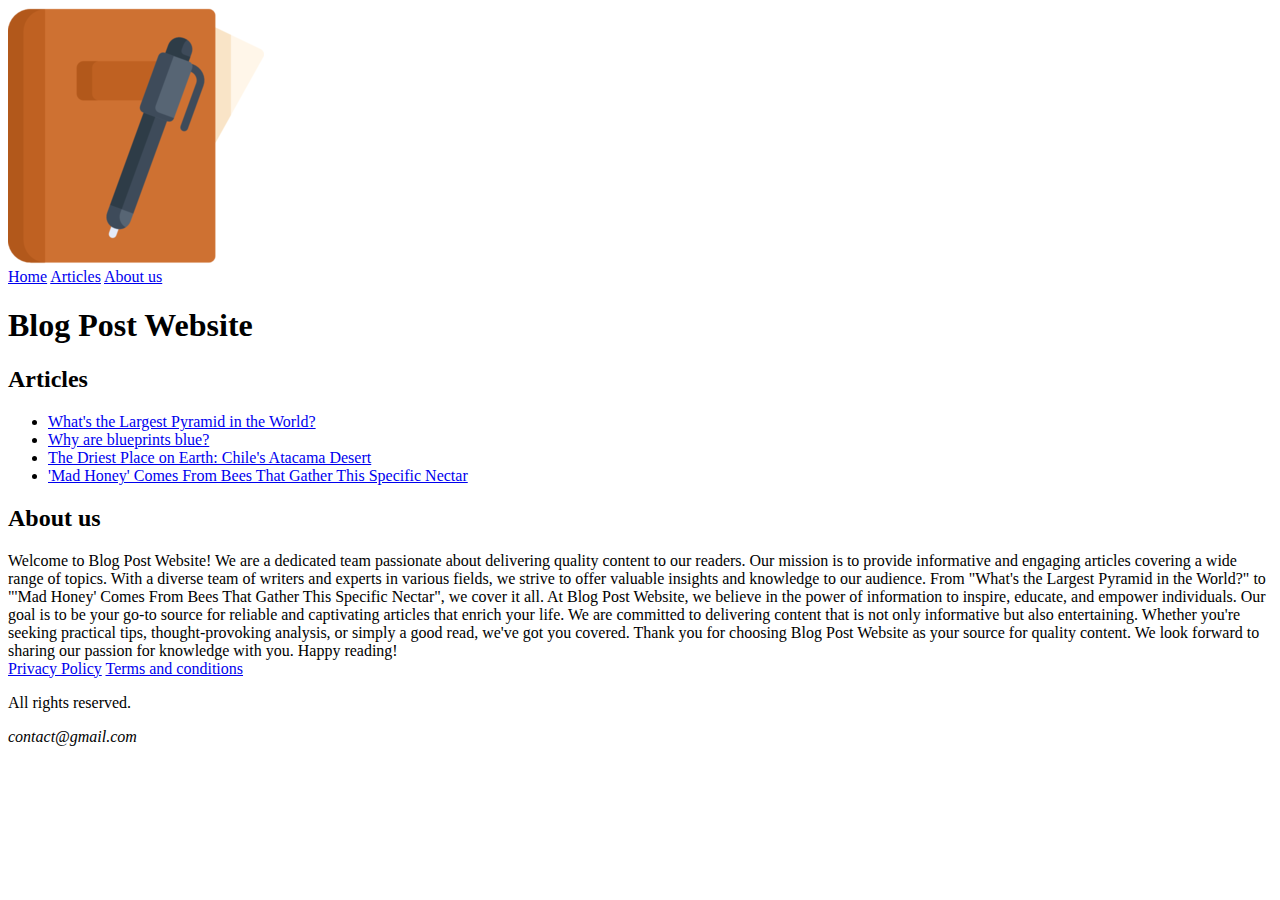
<file: index.html>
<!DOCTYPE html>
<html lang="en">
<head>
    <meta charset="UTF-8">
    <title>Blog Post Website</title>
</head>
<body>
    <header>
        <img src="logo.ico" alt="Logo"/>
        <nav>
            <a href="index.html">Home</a>
            <a href="#articles">Articles</a>
            <a href="#about">About us</a>
        </nav>
    </header>
    <main>
        <h1>Blog Post Website</h1>
        <section id="articles">
            <h2>Articles</h2>
            <ul>
                <li><a href="pyramids.html">What's the Largest Pyramid in the World?</a></li>
                <li><a href="blueprints.html">Why are blueprints blue?</a></li>
                <li><a href="desert.html">The Driest Place on Earth: Chile's Atacama Desert</a></li>
                <li><a href="honey.html">'Mad Honey' Comes From Bees That Gather This Specific Nectar</a></li>
            </ul>
        </section>
        <section id="about">
            <h2>About us</h2>
            <article>Welcome to Blog Post Website! We are a dedicated team passionate about delivering quality content to our readers. Our mission is to provide informative and engaging articles covering a wide range of topics.

                With a diverse team of writers and experts in various fields, we strive to offer valuable insights and knowledge to our audience. From "What's the Largest Pyramid in the World?" to "'Mad Honey' Comes From Bees That Gather This Specific Nectar", we cover it all.

                At Blog Post Website, we believe in the power of information to inspire, educate, and empower individuals. Our goal is to be your go-to source for reliable and captivating articles that enrich your life.

                We are committed to delivering content that is not only informative but also entertaining. Whether you're seeking practical tips, thought-provoking analysis, or simply a good read, we've got you covered.

                Thank you for choosing Blog Post Website as your source for quality content. We look forward to sharing our passion for knowledge with you. Happy reading!</article>
        </section>
    </main>
    <footer>
        <a href="#">Privacy Policy</a>
        <a href="#">Terms and conditions</a>
        <p>All rights reserved.</p>
        <address>contact@gmail.com</address>
    </footer>
</body>
</html>
</file>
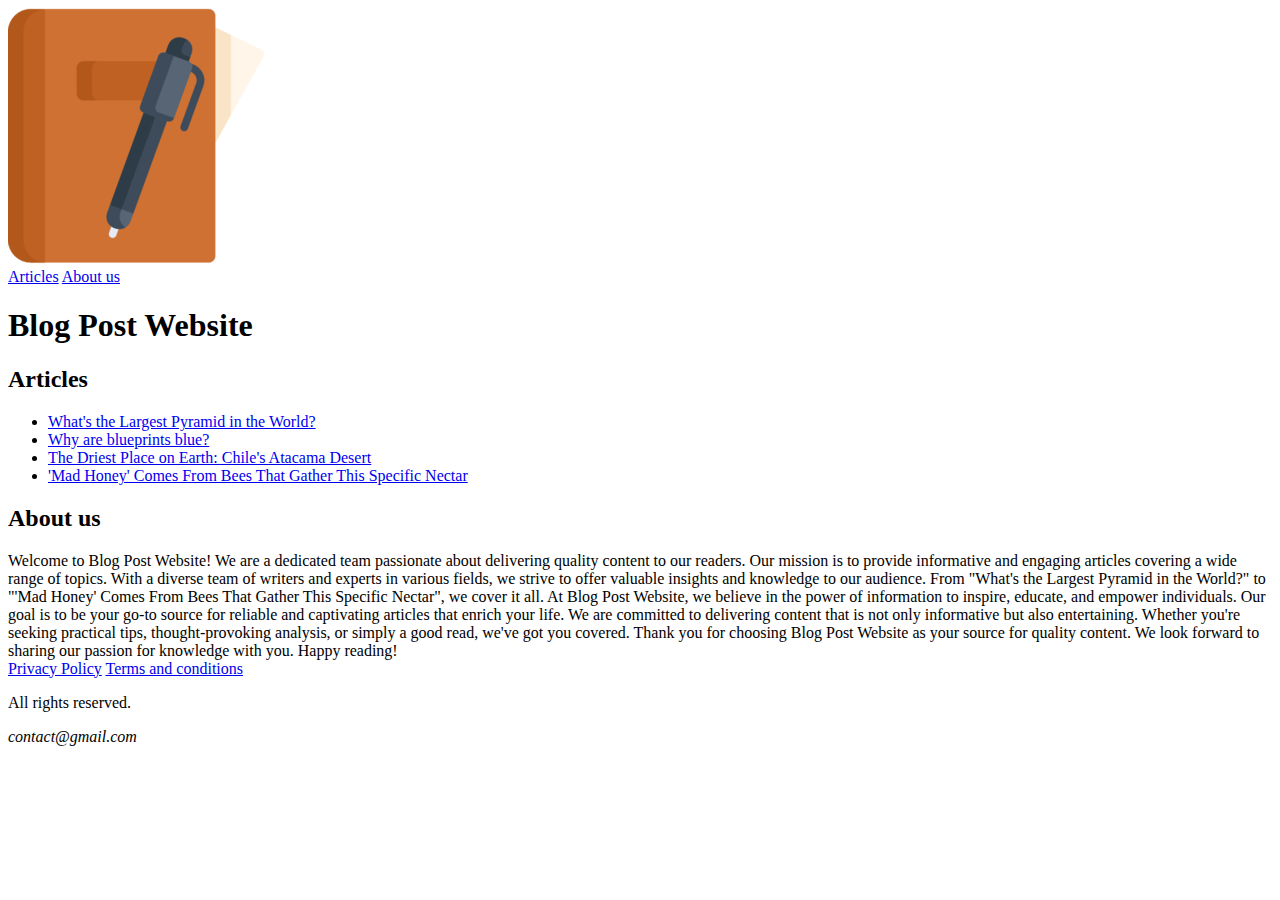
<file: Homework1/index.html>
<!DOCTYPE html>
<html lang="en">
<head>
    <meta charset="UTF-8">
    <meta name="viewport" content="width=device-width, initial-scale=1.0">
    <title>Blog Post Website</title>
</head>
<body>
    <header>
        <img src="images/logo.ico" alt="Logo"/>
        <nav>
            <a href="#articles">Articles</a>
            <a href="#about">About us</a>
        </nav>
    </header>
    <main>
        <h1>Blog Post Website</h1>
        <section id="articles" aria-label="articles">
            <h2>Articles</h2>
            <ul>
                <li><a href="articles/pyramids.html">What's the Largest Pyramid in the World?</a></li>
                <li><a href="articles/blueprints.html">Why are blueprints blue?</a></li>
                <li><a href="articles/desert.html">The Driest Place on Earth: Chile's Atacama Desert</a></li>
                <li><a href="articles/honey.html">'Mad Honey' Comes From Bees That Gather This Specific Nectar</a></li>
            </ul>
        </section>
        <section id="about" aria-label="about">
            <h2>About us</h2>
            <article>Welcome to Blog Post Website! We are a dedicated team passionate about delivering quality content to our readers. Our mission is to provide informative and engaging articles covering a wide range of topics.

                With a diverse team of writers and experts in various fields, we strive to offer valuable insights and knowledge to our audience. From "What's the Largest Pyramid in the World?" to "'Mad Honey' Comes From Bees That Gather This Specific Nectar", we cover it all.

                At Blog Post Website, we believe in the power of information to inspire, educate, and empower individuals. Our goal is to be your go-to source for reliable and captivating articles that enrich your life.

                We are committed to delivering content that is not only informative but also entertaining. Whether you're seeking practical tips, thought-provoking analysis, or simply a good read, we've got you covered.

                Thank you for choosing Blog Post Website as your source for quality content. We look forward to sharing our passion for knowledge with you. Happy reading!</article>
        </section>
    </main>
    <footer>
        <a href="#">Privacy Policy</a>
        <a href="#">Terms and conditions</a>
        <p>All rights reserved.</p>
        <address>contact@gmail.com</address>
    </footer>
</body>
</html>
</file>
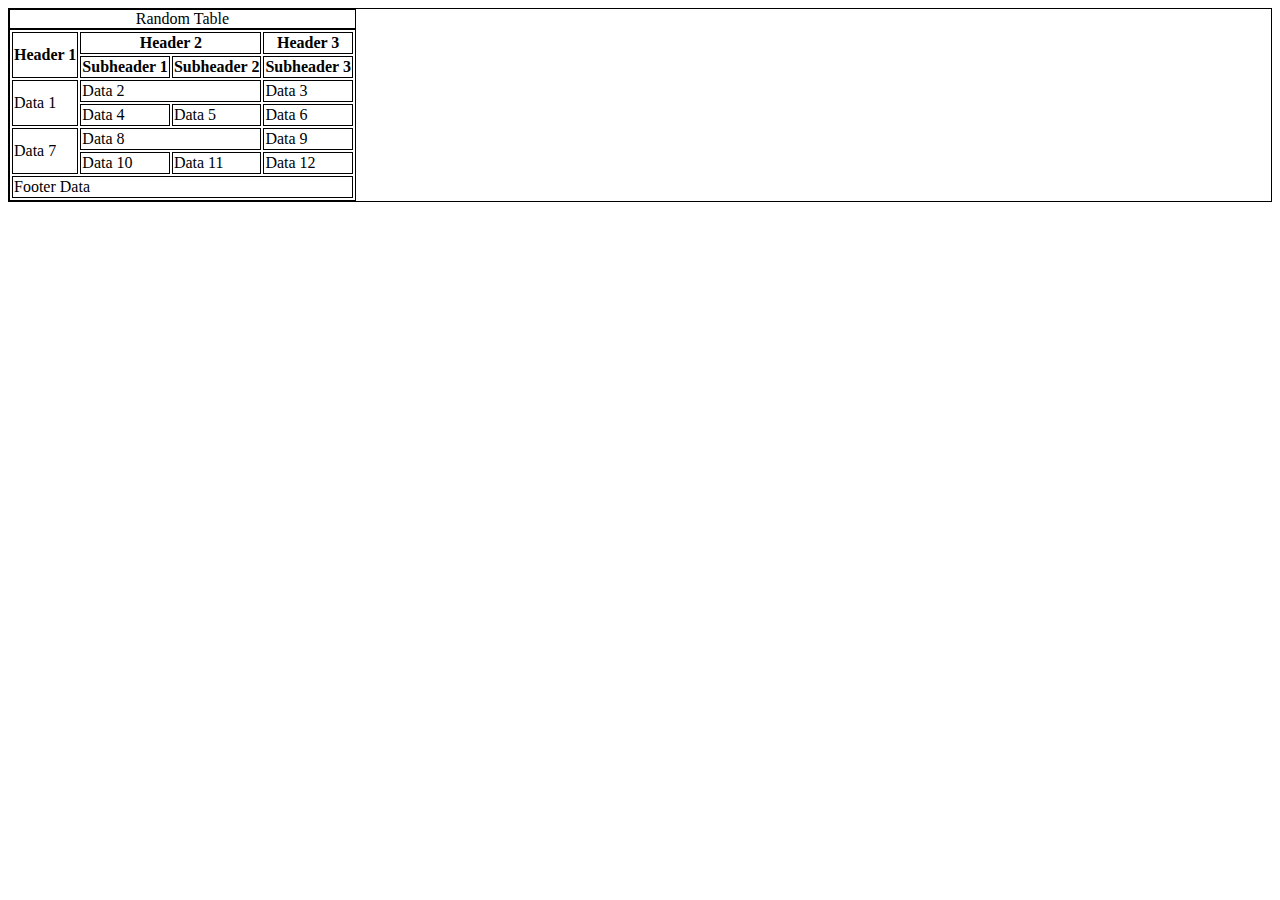
<file: Homework2/index.html>
<!DOCTYPE html>
<html lang="en">
<head>
  <meta charset="UTF-8">
  <meta name="viewport" content="width=device-width, initial-scale=1.0">
  <title>Random Table</title>
  <style>
    body * {
      border: 1px solid black;
    }
  </style>
</head>
<body>
  <section id="table" >
    <table>
      <caption>Random Table</caption>
      <thead>
        <tr>
          <th rowspan="2">Header 1</th>
          <th colspan="2">Header 2</th>
          <th>Header 3</th>
        </tr>
        <tr>
          <th>Subheader 1</th>
          <th>Subheader 2</th>
          <th>Subheader 3</th>
        </tr>
      </thead>
      <tbody>
        <tr>
          <td rowspan="2">Data 1</td>
          <td colspan="2">Data 2</td>
          <td>Data 3</td>
        </tr>
        <tr>
          <td>Data 4</td>
          <td>Data 5</td>
          <td>Data 6</td>
        </tr>
        <tr>
          <td rowspan="2">Data 7</td>
          <td colspan="2">Data 8</td>
          <td>Data 9</td>
        </tr>
        <tr>
          <td>Data 10</td>
          <td>Data 11</td>
          <td>Data 12</td>
        </tr>
      </tbody>
      <tfoot>
        <tr>
          <td colspan="4">Footer Data</td>
        </tr>
      </tfoot>
    </table>
  </section>
</body>
</html>
</file>
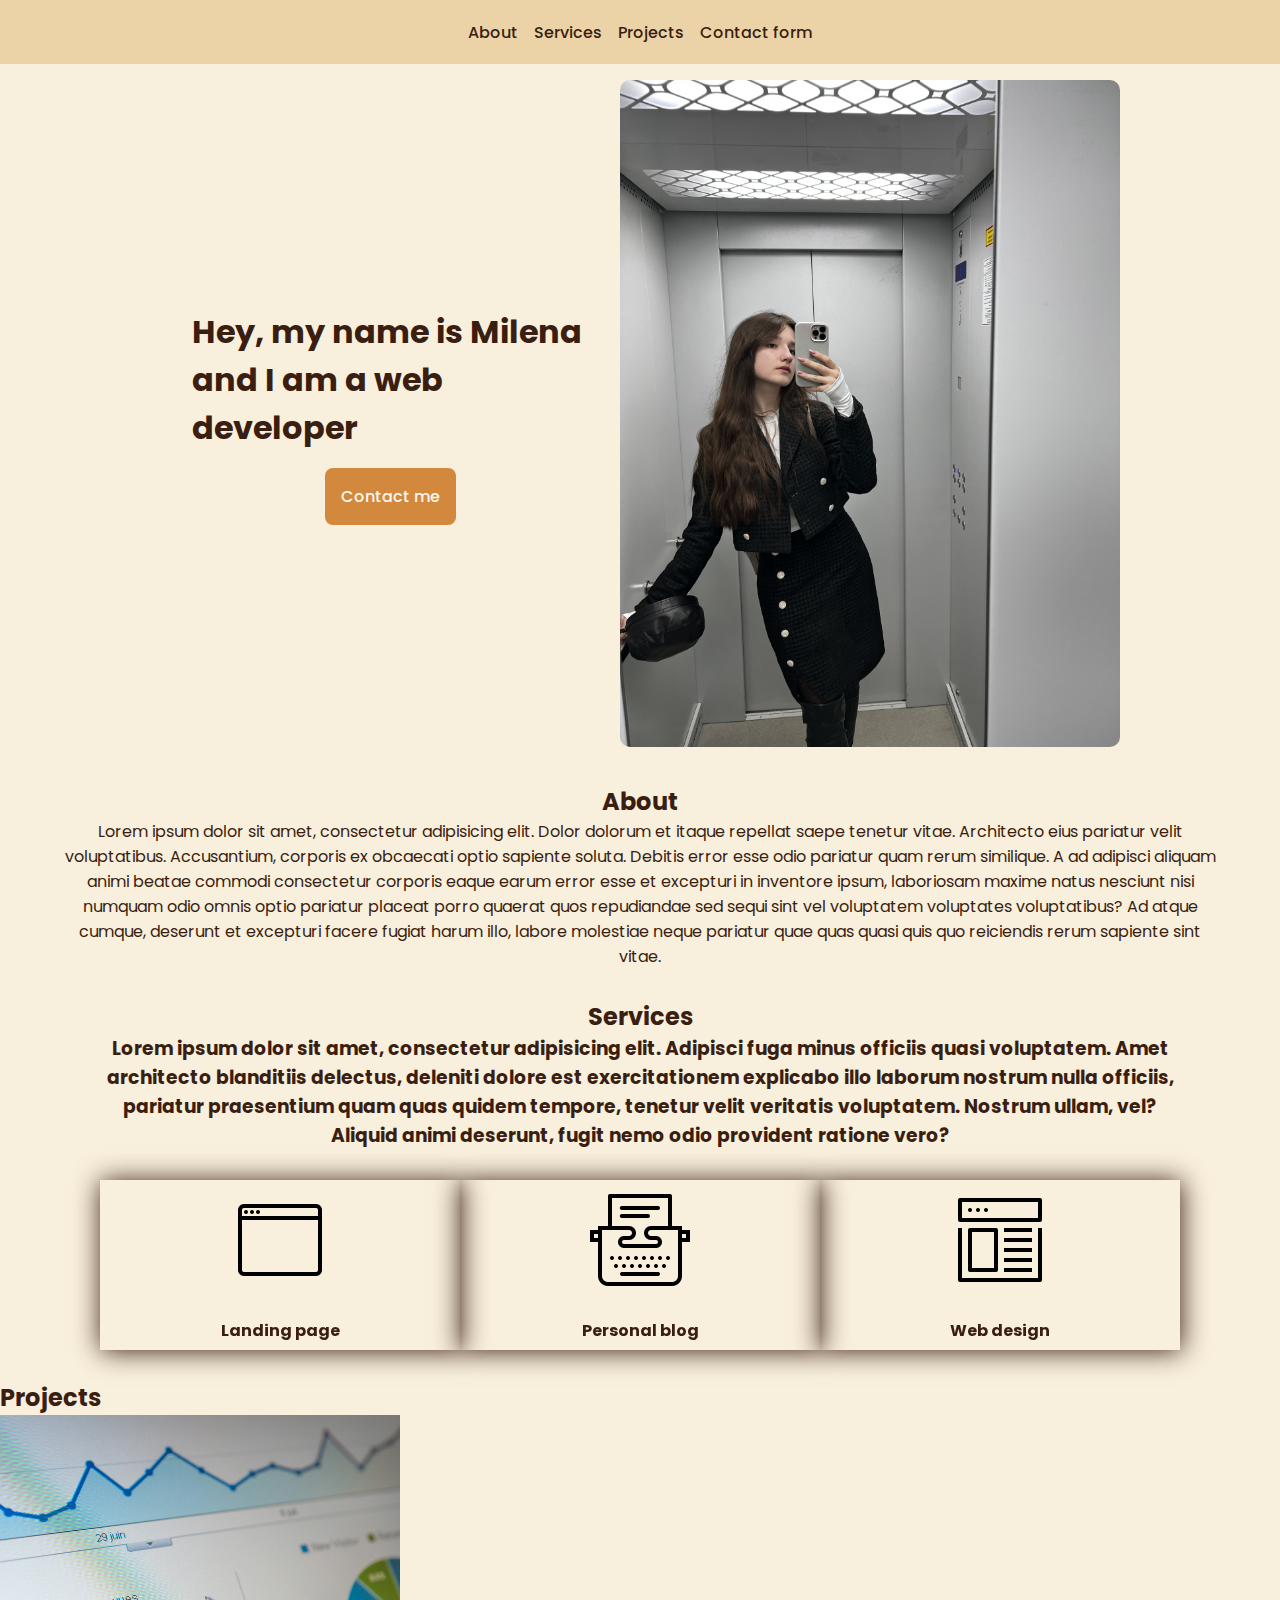
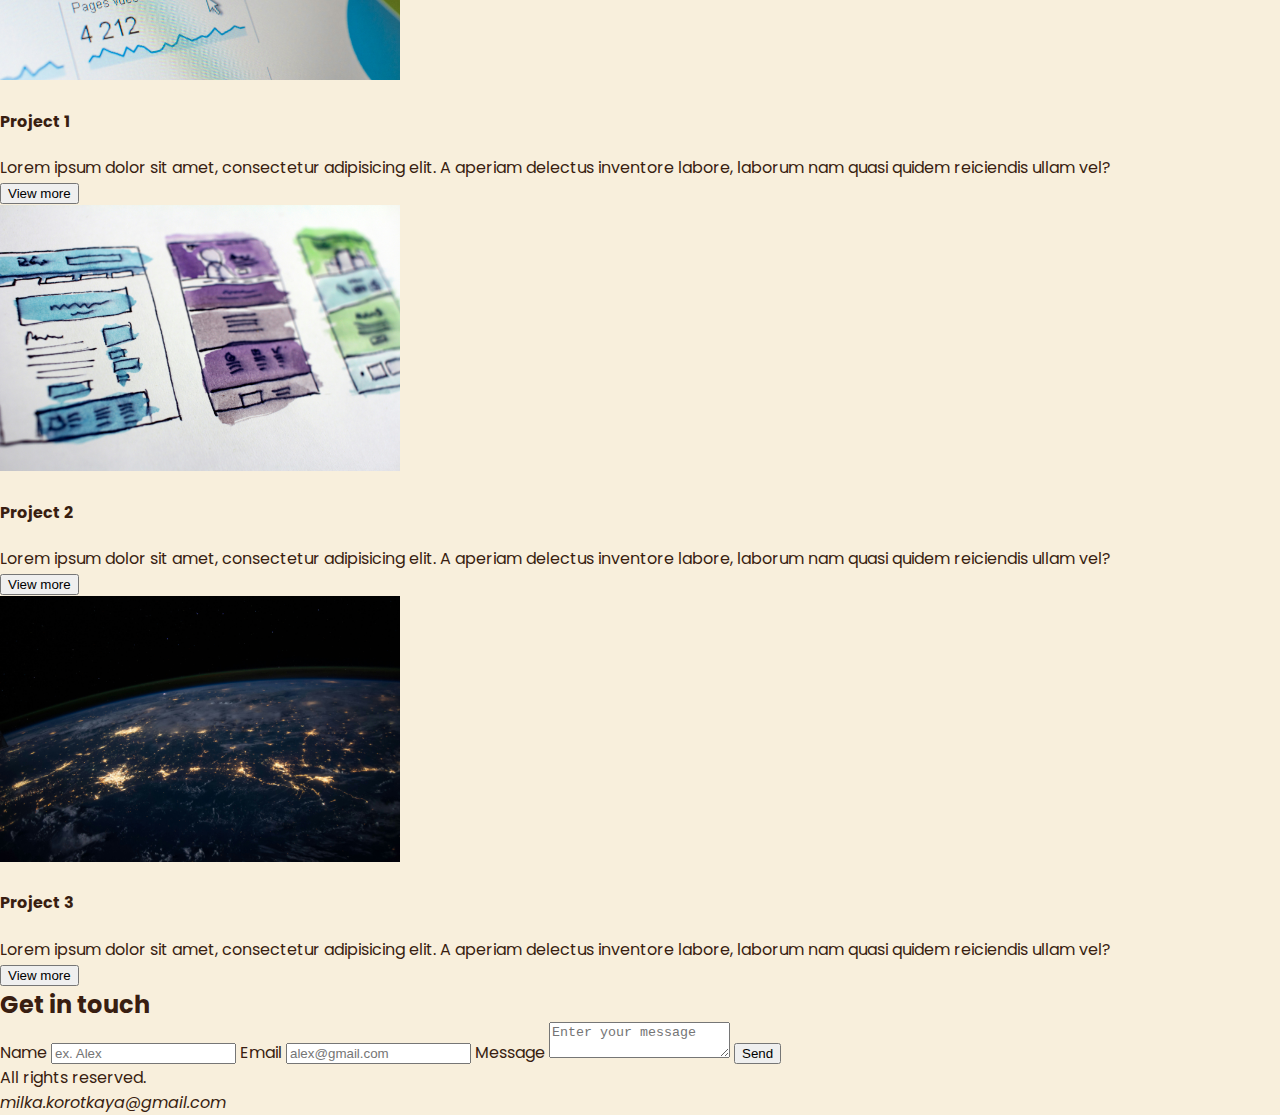
<file: Homework3/index.html>
<!DOCTYPE html>
<html lang="en">
<head>
    <meta charset="UTF-8">
    <meta name="viewport" content="width=device-width, initial-scale=1.0">
    <link rel="stylesheet" href="style.css">
    <link rel="preconnect" href="https://fonts.googleapis.com" />
    <link rel="preconnect" href="https://fonts.gstatic.com" crossorigin />
    <link
          href="https://fonts.googleapis.com/css2?family=Poppins:ital,wght@0,100;0,200;0,300;0,400;0,500;0,600;0,700;0,800;0,900;1,100;1,200;1,300;1,400;1,500;1,600;1,700;1,800;1,900&display=swap"
          rel="stylesheet"
    />
    <title>Portfolio</title>
</head>
<body>
  <header>
    <nav class="nav">
      <ul class="nav-links">
        <li>
          <a class="nav-link" href="#about">About</a>
        </li>
        <li>
          <a class="nav-link" href="#services">Services</a>
        </li>
        <li>
          <a class="nav-link" href="#projects">Projects</a>
        </li>
        <li>
          <a class="nav-link" href="#contact">Contact form</a>
        </li>
      </ul>
    </nav>
  </header>
  <main class="main">
    <section class="hero" aria-label="hero">
      <div class="hero-wrapper">
        <div class="hero-text">
          <h1>Hey, my name is Milena and I am a web developer</h1>
          <a class="cta cta-primary hero-cta" href="#contact">Contact me</a>
        </div>
      </div>
      <div class="hero-img-container">
        <img class="hero-img" src="images/profile-photo.jpeg" alt="profile-photo"/>
      </div>
    </section>
    <section aria-label="about" id="about">
      <h2>About</h2>
      <p>Lorem ipsum dolor sit amet, consectetur adipisicing elit. Dolor dolorum et itaque repellat saepe tenetur vitae. Architecto eius pariatur velit voluptatibus. Accusantium, corporis ex obcaecati optio sapiente soluta. Debitis error esse odio pariatur quam rerum similique. A ad adipisci aliquam animi beatae commodi consectetur corporis eaque earum error esse et excepturi in inventore ipsum, laboriosam maxime natus nesciunt nisi numquam odio omnis optio pariatur placeat porro quaerat quos repudiandae sed sequi sint vel voluptatem voluptates voluptatibus? Ad atque cumque, deserunt et excepturi facere fugiat harum illo, labore molestiae neque pariatur quae quas quasi quis quo reiciendis rerum sapiente sint vitae.</p>
    </section>
    <section aria-label="services" id="services">
      <h2>Services</h2>
      <h3>Lorem ipsum dolor sit amet, consectetur adipisicing elit. Adipisci fuga minus officiis quasi voluptatem. Amet architecto blanditiis delectus, deleniti dolore est exercitationem explicabo illo laborum nostrum nulla officiis, pariatur praesentium quam quas quidem tempore, tenetur velit veritatis voluptatem. Nostrum ullam, vel? Aliquid animi deserunt, fugit nemo odio provident ratione vero?</h3>
      <div class="services-container">
        <article>
          <img src="images/landing-page.png" alt="landing-page" />
          <h4>Landing page</h4>
          <div class="text-wrapper">
            <p>Lorem ipsum dolor sit amet, consectetur adipisicing elit. A aperiam delectus inventore labore, laborum nam quasi quidem reiciendis ullam vel?</p>
          </div>
        </article>
        <article>
          <img src="images/personal-blog.png" alt="personal-blog" />
          <h4>Personal blog</h4>
          <div class="text-wrapper">
            <p>Lorem ipsum dolor sit amet, consectetur adipisicing elit. A aperiam delectus inventore labore, laborum nam quasi quidem reiciendis ullam vel?</p>
          </div>
        </article>
        <article>
          <img src="images/web-design.png" alt="web-design" />
          <h4>Web design</h4>
          <div class="text-wrapper">
            <p>Lorem ipsum dolor sit amet, consectetur adipisicing elit. A aperiam delectus inventore labore, laborum nam quasi quidem reiciendis ullam vel?</p>
          </div>
        </article>
      </div>
    </section>
    <section aria-label="projects" id="projects">
      <h2>Projects</h2>
      <article>
        <img src="images/project1.jpg" alt="project1" width="400"/>
        <h4>Project 1</h4>
        <p>Lorem ipsum dolor sit amet, consectetur adipisicing elit. A aperiam delectus inventore labore, laborum nam quasi quidem reiciendis ullam vel?</p>
        <form action="projects/project1.html" target="_blank">
          <button>View more</button>
        </form>
      </article>
      <article>
        <img src="images/project2.jpg" alt="project2" width="400"/>
        <h4>Project 2</h4>
        <p>Lorem ipsum dolor sit amet, consectetur adipisicing elit. A aperiam delectus inventore labore, laborum nam quasi quidem reiciendis ullam vel?</p>
        <form action="projects/project2.html" target="_blank">
          <button>View more</button>
        </form>
      </article>
      <article>
        <img src="images/project3.jpg" alt="project3" width="400"/>
        <h4>Project 3</h4>
        <p>Lorem ipsum dolor sit amet, consectetur adipisicing elit. A aperiam delectus inventore labore, laborum nam quasi quidem reiciendis ullam vel?</p>
        <form action="projects/project3.html" target="_blank">
          <button>View more</button>
        </form>
      </article>
    </section>
    <section aria-label="contact" id="contact">
      <h2>Get in touch</h2>
      <form action="http://formsubmit.co/milka.korotkaya@gmail.com">
        <label for="name">Name</label>
        <input id="name" name="Name" placeholder="ex. Alex" required minlength="2" />
        <label for="email">Email</label>
        <input id="email" name="Email" placeholder="alex@gmail.com" required />
        <label for="message">Message</label>
        <textarea id="message" name="message" placeholder="Enter your message" minlength="10" maxlength="200" required></textarea>
        <button type="submit">Send</button>
      </form>
    </section>
  </main>
  <footer>
    <p>All rights reserved.</p>
    <address>milka.korotkaya@gmail.com</address>
  </footer>
</body>
</html>
</file>
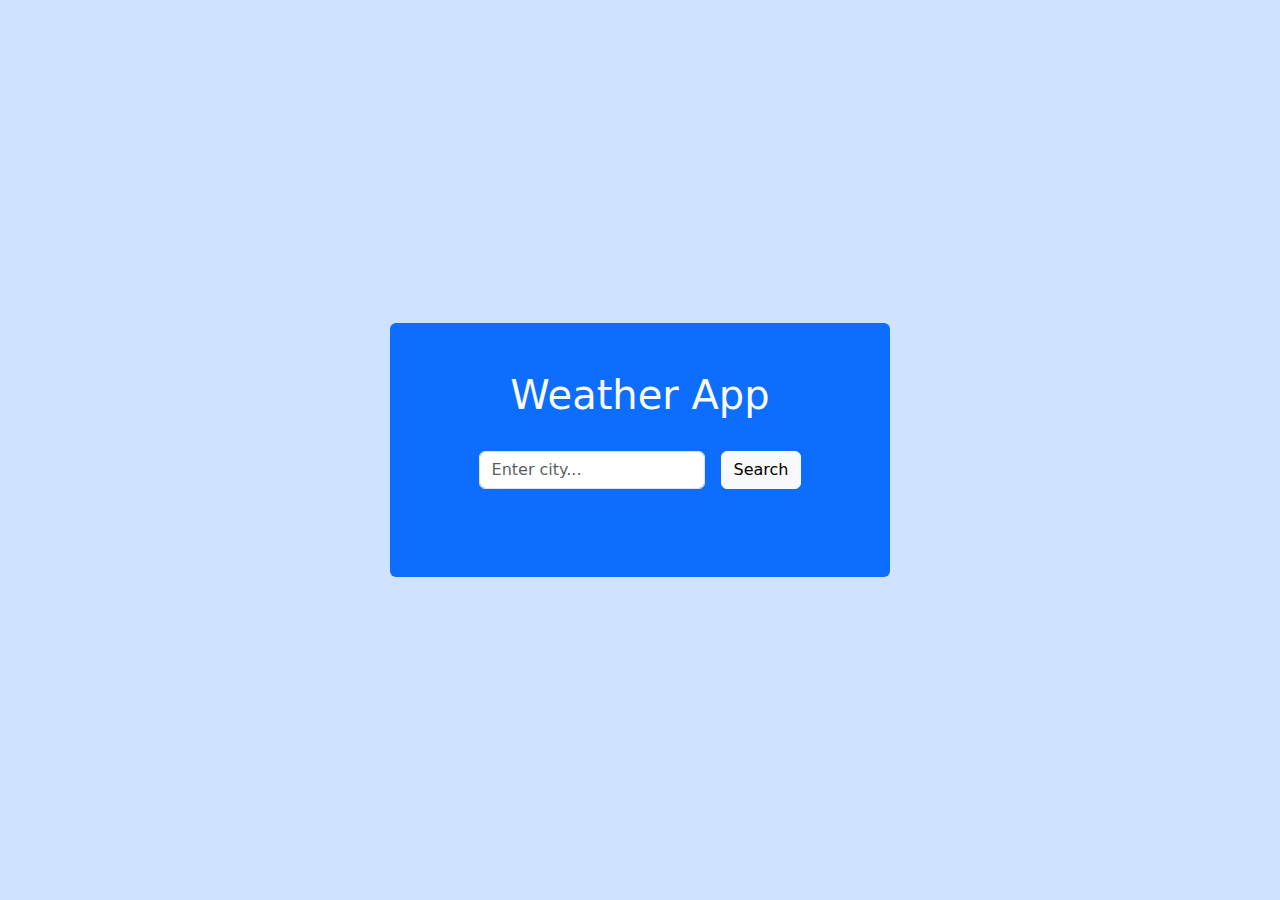
<file: Homework8/index.html>
<!DOCTYPE html>
<html lang="en">
<head>
  <meta charset="utf-8" />
  <meta name="viewport" content="width=device-width, initial-scale=1" />
  <title>Weather App</title>
  <link
          href="https://cdn.jsdelivr.net/npm/bootstrap@5.3.3/dist/css/bootstrap.min.css"
          rel="stylesheet"
          integrity="sha384-QWTKZyjpPEjISv5WaRU9OFeRpok6YctnYmDr5pNlyT2bRjXh0JMhjY6hW+ALEwIH"
          crossorigin="anonymous"
  />
</head>
<body>
<div
        class="vw-100 vh-100 bg-primary-subtle d-flex justify-content-center align-items-center"
>
  <div class="bg-primary p-4 rounded d-flex flex-column justify-content-center align-items-center" style="width: 500px">
    <h1 class="fs-1 text-light p-4">Weather App</h1>
    <div class="d-flex gap-3">
      <input
              id="user-input"
              class="form-control"
              placeholder="Enter city..."
      />
      <button onclick="getWeather()" class="btn btn-light">Search</button>
    </div>
    <p id="error-message" class="fs-6 text-light"></p>
    <img id="weather-icon" class="rounded mx-auto d-none" alt="Weather" />
    <p id="weather-temp" class="fs-1 text-light text-center"></p>
    <p id="weather-city" class="fs-3 text-light text-center"></p>
    <p id="weather-description" class="fs-4 text-light text-center"></p>
    <div class="d-flex gap-3 justify-content-between">
      <div class="d-flex align-items-center gap-2">
        <img id="weather-humidity-icon" class="d-none" src="./assets/humidity.png" alt="Humidity"/>
        <p id="weather-humidity-text" class="fs-4 text-light m-0"></p>
      </div>
      <div class="d-flex align-items-center gap-2">
        <img id="weather-wind-icon" class="d-none" src="./assets//wind.png" alt="Wind"/>
        <p id="weather-wind-text" class="fs-4 text-light m-0"></p>
      </div>
    </div>
  </div>
</div>

<script
        src="https://cdn.jsdelivr.net/npm/bootstrap@5.3.3/dist/js/bootstrap.bundle.min.js"
        integrity="sha384-YvpcrYf0tY3lHB60NNkmXc5s9fDVZLESaAA55NDzOxhy9GkcIdslK1eN7N6jIeHz"
        crossorigin="anonymous"
></script>
<script src="./index.js"></script>
</body>
</html>
</file>
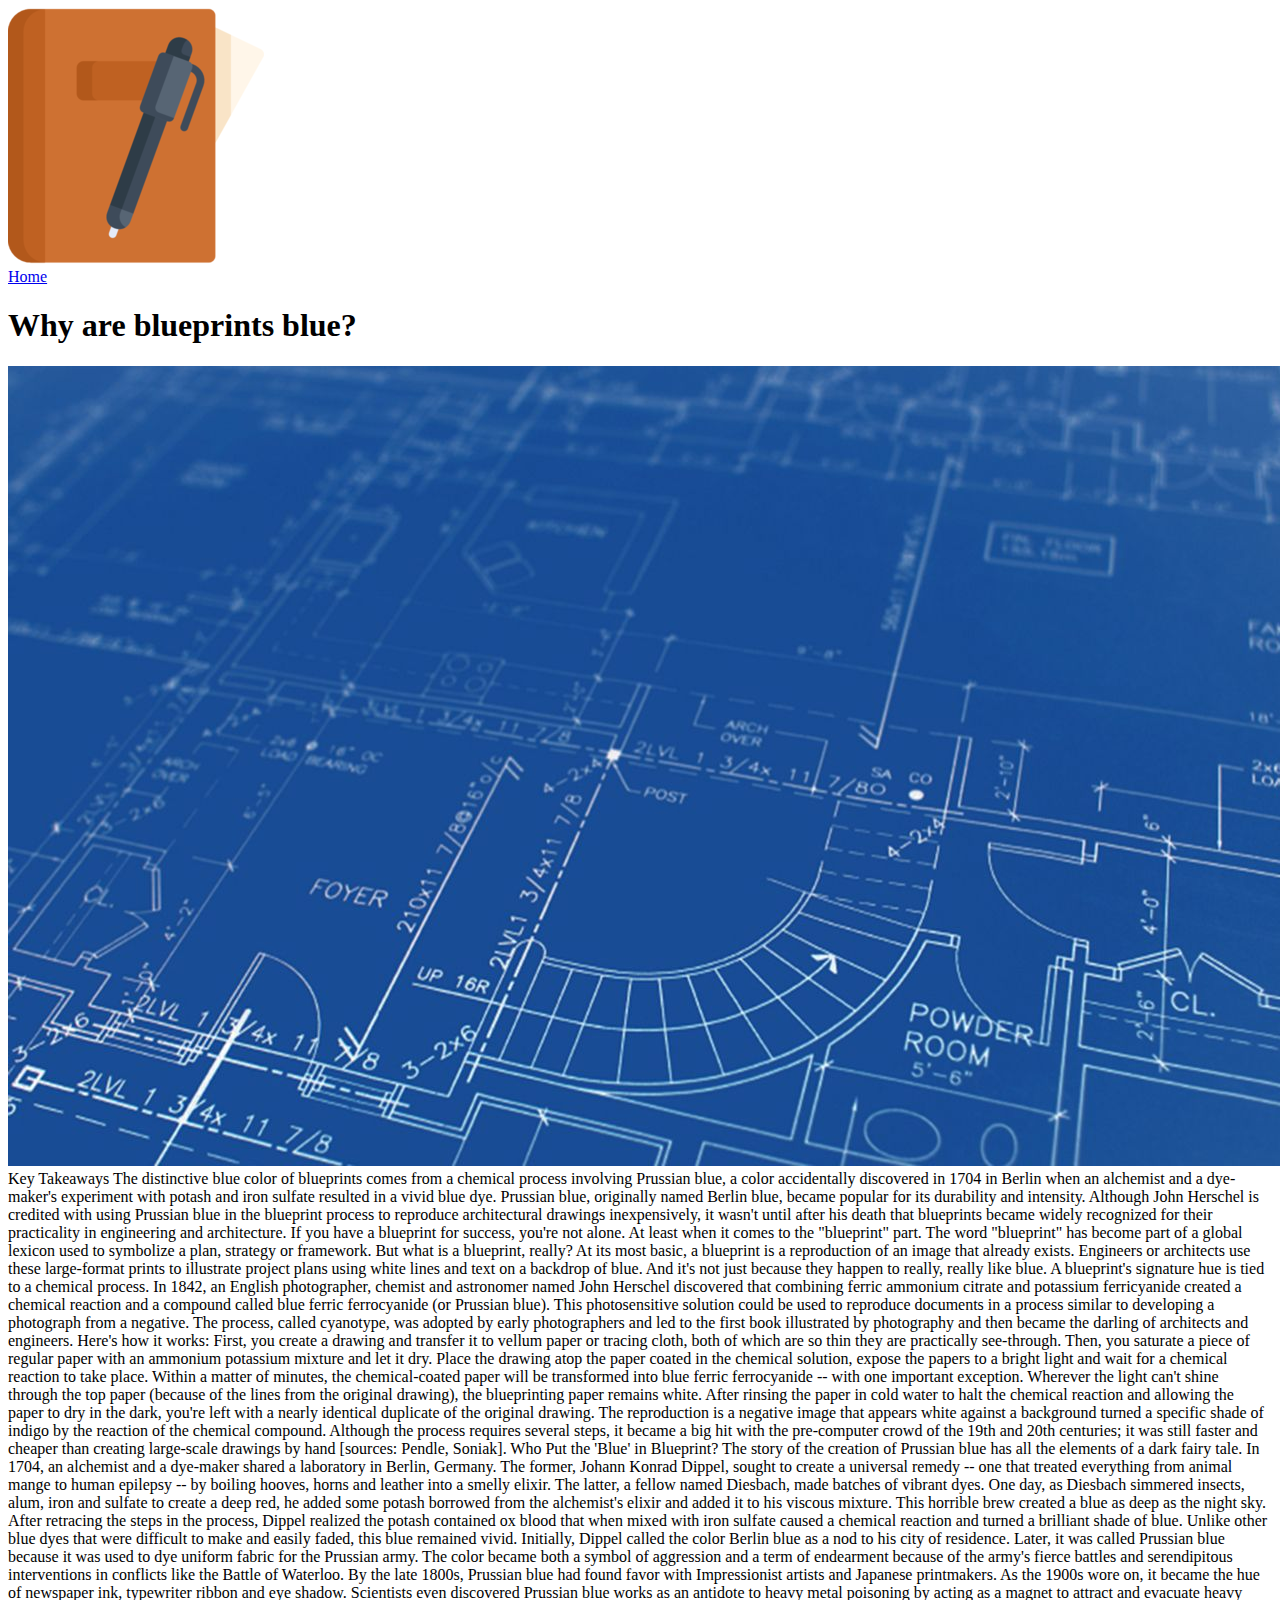
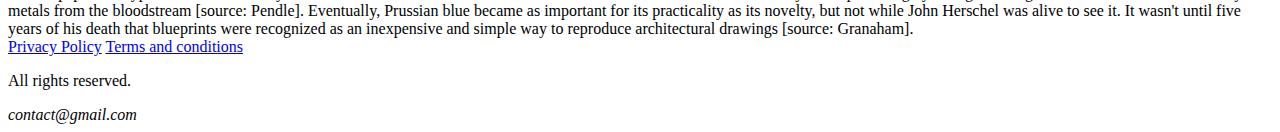
<file: blueprints.html>
<!DOCTYPE html>
<html lang="en">
<head>
    <meta charset="UTF-8">
    <title>Why are blueprints blue?</title>
</head>
<body>
<header>
  <img src="logo.ico" alt="Logo"/>
  <nav>
    <a href="index.html">Home</a>
  </nav>
</header>
<main>
  <h1>Why are blueprints blue?</h1>
  <img src="blueprints.jpg" alt="Blueprints"/>
  <article>Key Takeaways
    The distinctive blue color of blueprints comes from a chemical process involving Prussian blue, a color accidentally discovered in 1704 in Berlin when an alchemist and a dye-maker's experiment with potash and iron sulfate resulted in a vivid blue dye.
    Prussian blue, originally named Berlin blue, became popular for its durability and intensity.
    Although John Herschel is credited with using Prussian blue in the blueprint process to reproduce architectural drawings inexpensively, it wasn't until after his death that blueprints became widely recognized for their practicality in engineering and architecture.
    If you have a blueprint for success, you're not alone. At least when it comes to the "blueprint" part. The word "blueprint" has become part of a global lexicon used to symbolize a plan, strategy or framework. But what is a blueprint, really?

    At its most basic, a blueprint is a reproduction of an image that already exists. Engineers or architects use these large-format prints to illustrate project plans using white lines and text on a backdrop of blue. And it's not just because they happen to really, really like blue.

    A blueprint's signature hue is tied to a chemical process. In 1842, an English photographer, chemist and astronomer named John Herschel discovered that combining ferric ammonium citrate and potassium ferricyanide created a chemical reaction and a compound called blue ferric ferrocyanide (or Prussian blue). This photosensitive solution could be used to reproduce documents in a process similar to developing a photograph from a negative.

    The process, called cyanotype, was adopted by early photographers and led to the first book illustrated by photography and then became the darling of architects and engineers. Here's how it works: First, you create a drawing and transfer it to vellum paper or tracing cloth, both of which are so thin they are practically see-through. Then, you saturate a piece of regular paper with an ammonium potassium mixture and let it dry. Place the drawing atop the paper coated in the chemical solution, expose the papers to a bright light and wait for a chemical reaction to take place. Within a matter of minutes, the chemical-coated paper will be transformed into blue ferric ferrocyanide -- with one important exception.

    Wherever the light can't shine through the top paper (because of the lines from the original drawing), the blueprinting paper remains white. After rinsing the paper in cold water to halt the chemical reaction and allowing the paper to dry in the dark, you're left with a nearly identical duplicate of the original drawing. The reproduction is a negative image that appears white against a background turned a specific shade of indigo by the reaction of the chemical compound. Although the process requires several steps, it became a big hit with the pre-computer crowd of the 19th and 20th centuries; it was still faster and cheaper than creating large-scale drawings by hand [sources: Pendle, Soniak].

    Who Put the 'Blue' in Blueprint?
    The story of the creation of Prussian blue has all the elements of a dark fairy tale. In 1704, an alchemist and a dye-maker shared a laboratory in Berlin, Germany. The former, Johann Konrad Dippel, sought to create a universal remedy -- one that treated everything from animal mange to human epilepsy -- by boiling hooves, horns and leather into a smelly elixir. The latter, a fellow named Diesbach, made batches of vibrant dyes. One day, as Diesbach simmered insects, alum, iron and sulfate to create a deep red, he added some potash borrowed from the alchemist's elixir and added it to his viscous mixture. This horrible brew created a blue as deep as the night sky.

    After retracing the steps in the process, Dippel realized the potash contained ox blood that when mixed with iron sulfate caused a chemical reaction and turned a brilliant shade of blue. Unlike other blue dyes that were difficult to make and easily faded, this blue remained vivid.

    Initially, Dippel called the color Berlin blue as a nod to his city of residence. Later, it was called Prussian blue because it was used to dye uniform fabric for the Prussian army. The color became both a symbol of aggression and a term of endearment because of the army's fierce battles and serendipitous interventions in conflicts like the Battle of Waterloo.

    By the late 1800s, Prussian blue had found favor with Impressionist artists and Japanese printmakers. As the 1900s wore on, it became the hue of newspaper ink, typewriter ribbon and eye shadow. Scientists even discovered Prussian blue works as an antidote to heavy metal poisoning by acting as a magnet to attract and evacuate heavy metals from the bloodstream [source: Pendle].

    Eventually, Prussian blue became as important for its practicality as its novelty, but not while John Herschel was alive to see it. It wasn't until five years of his death that blueprints were recognized as an inexpensive and simple way to reproduce architectural drawings [source: Granaham].</article>
</main>
<footer>
  <a href="#">Privacy Policy</a>
  <a href="#">Terms and conditions</a>
  <p>All rights reserved.</p>
  <address>contact@gmail.com</address>
</footer>
</body>
</html>
</file>
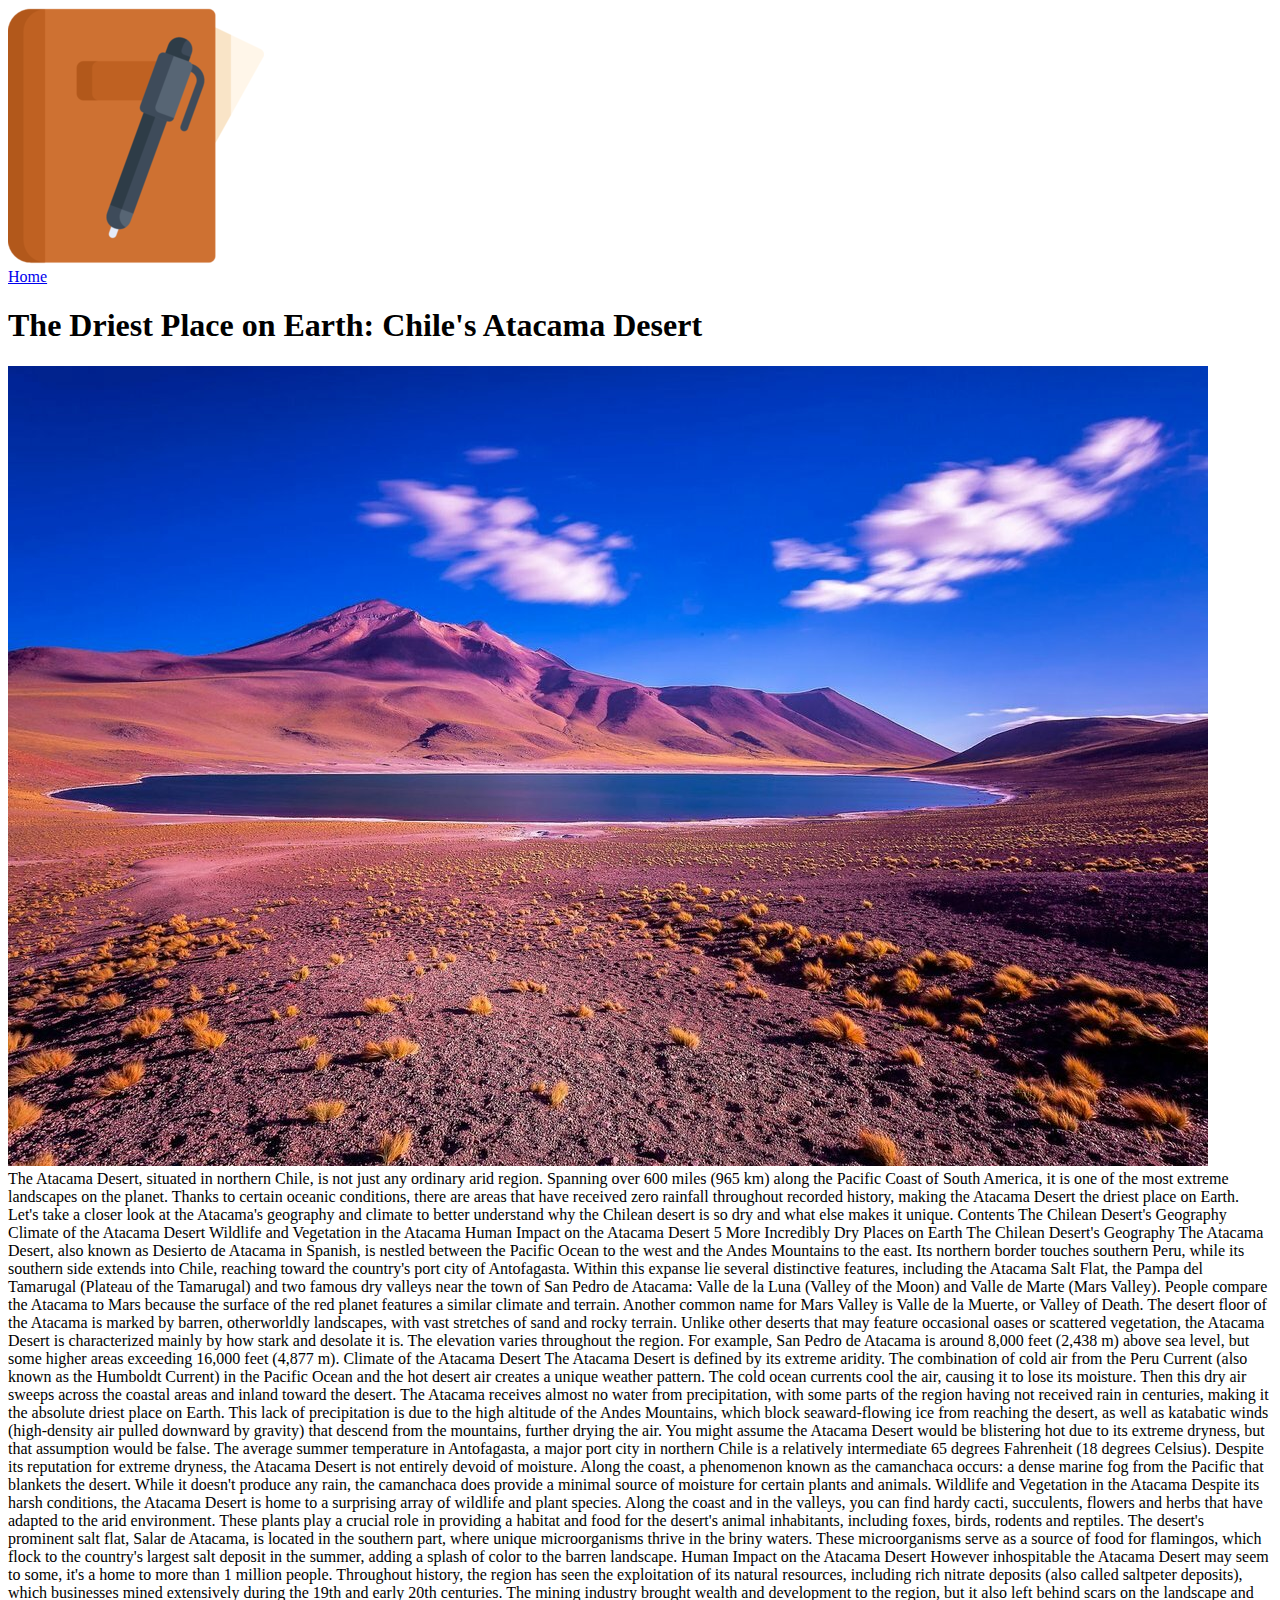
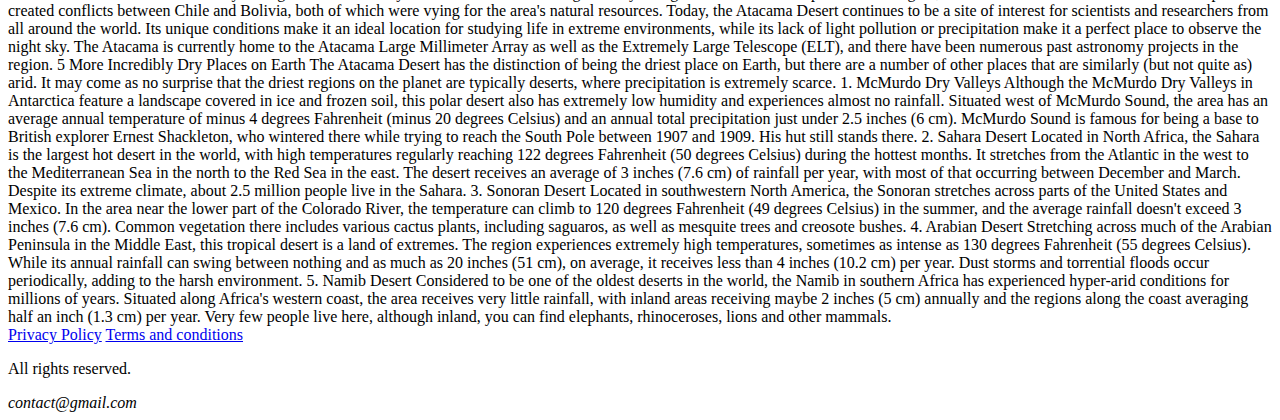
<file: desert.html>
<!DOCTYPE html>
<html lang="en">
<head>
    <meta charset="UTF-8">
    <title>The Driest Place on Earth: Chile's Atacama Desert</title>
</head>
<body>
<header>
  <img src="logo.ico" alt="Logo"/>
  <nav>
    <a href="index.html">Home</a>
  </nav>
</header>
<main>
  <h1>The Driest Place on Earth: Chile's Atacama Desert</h1>
  <img src="desert.jpg" alt="Desert"/>
  <article>The Atacama Desert, situated in northern Chile, is not just any ordinary arid region. Spanning over 600 miles (965 km) along the Pacific Coast of South America, it is one of the most extreme landscapes on the planet. Thanks to certain oceanic conditions, there are areas that have received zero rainfall throughout recorded history, making the Atacama Desert the driest place on Earth.

    Let's take a closer look at the Atacama's geography and climate to better understand why the Chilean desert is so dry and what else makes it unique.

    Contents
    The Chilean Desert's Geography
    Climate of the Atacama Desert
    Wildlife and Vegetation in the Atacama
    Human Impact on the Atacama Desert
    5 More Incredibly Dry Places on Earth
    The Chilean Desert's Geography
    The Atacama Desert, also known as Desierto de Atacama in Spanish, is nestled between the Pacific Ocean to the west and the Andes Mountains to the east. Its northern border touches southern Peru, while its southern side extends into Chile, reaching toward the country's port city of Antofagasta.

    Within this expanse lie several distinctive features, including the Atacama Salt Flat, the Pampa del Tamarugal (Plateau of the Tamarugal) and two famous dry valleys near the town of San Pedro de Atacama: Valle de la Luna (Valley of the Moon) and Valle de Marte (Mars Valley).

    People compare the Atacama to Mars because the surface of the red planet features a similar climate and terrain. Another common name for Mars Valley is Valle de la Muerte, or Valley of Death.

    The desert floor of the Atacama is marked by barren, otherworldly landscapes, with vast stretches of sand and rocky terrain. Unlike other deserts that may feature occasional oases or scattered vegetation, the Atacama Desert is characterized mainly by how stark and desolate it is.

    The elevation varies throughout the region. For example, San Pedro de Atacama is around 8,000 feet (2,438 m) above sea level, but some higher areas exceeding 16,000 feet (4,877 m).

    Climate of the Atacama Desert
    The Atacama Desert is defined by its extreme aridity. The combination of cold air from the Peru Current (also known as the Humboldt Current) in the Pacific Ocean and the hot desert air creates a unique weather pattern. The cold ocean currents cool the air, causing it to lose its moisture. Then this dry air sweeps across the coastal areas and inland toward the desert.

    The Atacama receives almost no water from precipitation, with some parts of the region having not received rain in centuries, making it the absolute driest place on Earth.

    This lack of precipitation is due to the high altitude of the Andes Mountains, which block seaward-flowing ice from reaching the desert, as well as katabatic winds (high-density air pulled downward by gravity) that descend from the mountains, further drying the air.

    You might assume the Atacama Desert would be blistering hot due to its extreme dryness, but that assumption would be false. The average summer temperature in Antofagasta, a major port city in northern Chile is a relatively intermediate 65 degrees Fahrenheit (18 degrees Celsius).

    Despite its reputation for extreme dryness, the Atacama Desert is not entirely devoid of moisture.

    Along the coast, a phenomenon known as the camanchaca occurs: a dense marine fog from the Pacific that blankets the desert. While it doesn't produce any rain, the camanchaca does provide a minimal source of moisture for certain plants and animals.

    Wildlife and Vegetation in the Atacama
    Despite its harsh conditions, the Atacama Desert is home to a surprising array of wildlife and plant species.

    Along the coast and in the valleys, you can find hardy cacti, succulents, flowers and herbs that have adapted to the arid environment. These plants play a crucial role in providing a habitat and food for the desert's animal inhabitants, including foxes, birds, rodents and reptiles.

    The desert's prominent salt flat, Salar de Atacama, is located in the southern part, where unique microorganisms thrive in the briny waters. These microorganisms serve as a source of food for flamingos, which flock to the country's largest salt deposit in the summer, adding a splash of color to the barren landscape.

    Human Impact on the Atacama Desert
    However inhospitable the Atacama Desert may seem to some, it's a home to more than 1 million people. Throughout history, the region has seen the exploitation of its natural resources, including rich nitrate deposits (also called saltpeter deposits), which businesses mined extensively during the 19th and early 20th centuries.

    The mining industry brought wealth and development to the region, but it also left behind scars on the landscape and created conflicts between Chile and Bolivia, both of which were vying for the area's natural resources.

    Today, the Atacama Desert continues to be a site of interest for scientists and researchers from all around the world. Its unique conditions make it an ideal location for studying life in extreme environments, while its lack of light pollution or precipitation make it a perfect place to observe the night sky.

    The Atacama is currently home to the Atacama Large Millimeter Array as well as the Extremely Large Telescope (ELT), and there have been numerous past astronomy projects in the region.

    5 More Incredibly Dry Places on Earth
    The Atacama Desert has the distinction of being the driest place on Earth, but there are a number of other places that are similarly (but not quite as) arid. It may come as no surprise that the driest regions on the planet are typically deserts, where precipitation is extremely scarce.

    1. McMurdo Dry Valleys
    Although the McMurdo Dry Valleys in Antarctica feature a landscape covered in ice and frozen soil, this polar desert also has extremely low humidity and experiences almost no rainfall. Situated west of McMurdo Sound, the area has an average annual temperature of minus 4 degrees Fahrenheit (minus 20 degrees Celsius) and an annual total precipitation just under 2.5 inches (6 cm).

    McMurdo Sound is famous for being a base to British explorer Ernest Shackleton, who wintered there while trying to reach the South Pole between 1907 and 1909. His hut still stands there.

    2. Sahara Desert
    Located in North Africa, the Sahara is the largest hot desert in the world, with high temperatures regularly reaching 122 degrees Fahrenheit (50 degrees Celsius) during the hottest months. It stretches from the Atlantic in the west to the Mediterranean Sea in the north to the Red Sea in the east.

    The desert receives an average of 3 inches (7.6 cm) of rainfall per year, with most of that occurring between December and March. Despite its extreme climate, about 2.5 million people live in the Sahara.

    3. Sonoran Desert
    Located in southwestern North America, the Sonoran stretches across parts of the United States and Mexico. In the area near the lower part of the Colorado River, the temperature can climb to 120 degrees Fahrenheit (49 degrees Celsius) in the summer, and the average rainfall doesn't exceed 3 inches (7.6 cm).

    Common vegetation there includes various cactus plants, including saguaros, as well as mesquite trees and creosote bushes.

    4. Arabian Desert
    Stretching across much of the Arabian Peninsula in the Middle East, this tropical desert is a land of extremes. The region experiences extremely high temperatures, sometimes as intense as 130 degrees Fahrenheit (55 degrees Celsius).

    While its annual rainfall can swing between nothing and as much as 20 inches (51 cm), on average, it receives less than 4 inches (10.2 cm) per year. Dust storms and torrential floods occur periodically, adding to the harsh environment.

    5. Namib Desert
    Considered to be one of the oldest deserts in the world, the Namib in southern Africa has experienced hyper-arid conditions for millions of years. Situated along Africa's western coast, the area receives very little rainfall, with inland areas receiving maybe 2 inches (5 cm) annually and the regions along the coast averaging half an inch (1.3 cm) per year.

    Very few people live here, although inland, you can find elephants, rhinoceroses, lions and other mammals.</article>
</main>
<footer>
  <a href="#">Privacy Policy</a>
  <a href="#">Terms and conditions</a>
  <p>All rights reserved.</p>
  <address>contact@gmail.com</address>
</footer>
</body>
</html>
</file>
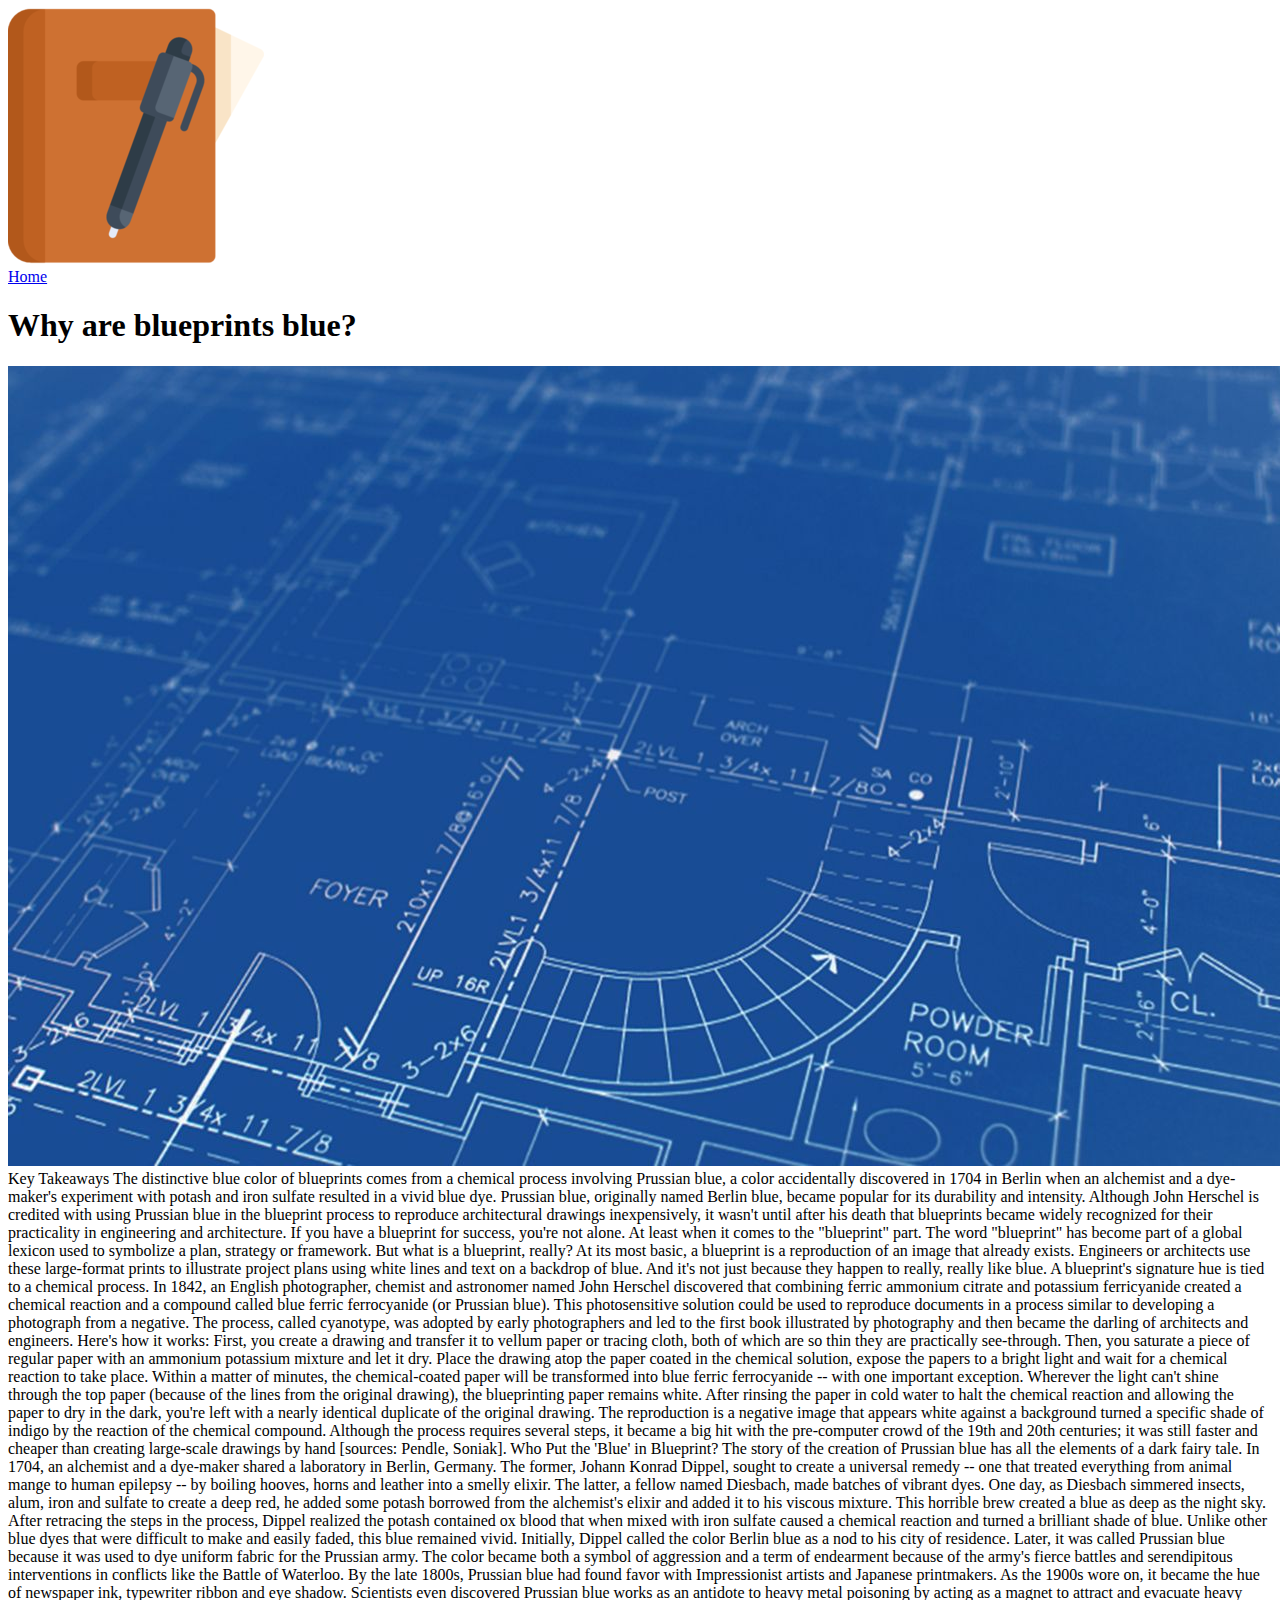
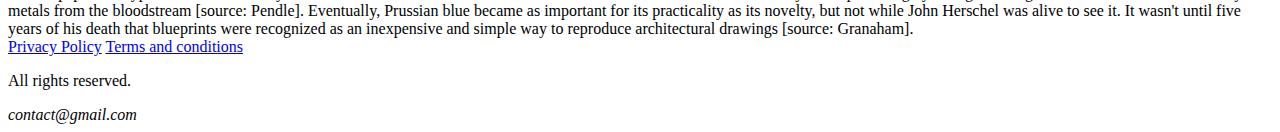
<file: Homework1/articles/blueprints.html>
<!DOCTYPE html>
<html lang="en">
<head>
    <meta charset="UTF-8">
    <meta name="viewport" content="width=device-width, initial-scale=1.0">
    <title>Why are blueprints blue?</title>
</head>
<body>
<header>
  <img src="../images/logo.ico" alt="Logo"/>
  <nav>
    <a href="/">Home</a>
  </nav>
</header>
<main>
  <h1>Why are blueprints blue?</h1>
  <img src="../images/blueprints.jpg" alt="Blueprints"/>
  <article>Key Takeaways
    The distinctive blue color of blueprints comes from a chemical process involving Prussian blue, a color accidentally discovered in 1704 in Berlin when an alchemist and a dye-maker's experiment with potash and iron sulfate resulted in a vivid blue dye.
    Prussian blue, originally named Berlin blue, became popular for its durability and intensity.
    Although John Herschel is credited with using Prussian blue in the blueprint process to reproduce architectural drawings inexpensively, it wasn't until after his death that blueprints became widely recognized for their practicality in engineering and architecture.
    If you have a blueprint for success, you're not alone. At least when it comes to the "blueprint" part. The word "blueprint" has become part of a global lexicon used to symbolize a plan, strategy or framework. But what is a blueprint, really?

    At its most basic, a blueprint is a reproduction of an image that already exists. Engineers or architects use these large-format prints to illustrate project plans using white lines and text on a backdrop of blue. And it's not just because they happen to really, really like blue.

    A blueprint's signature hue is tied to a chemical process. In 1842, an English photographer, chemist and astronomer named John Herschel discovered that combining ferric ammonium citrate and potassium ferricyanide created a chemical reaction and a compound called blue ferric ferrocyanide (or Prussian blue). This photosensitive solution could be used to reproduce documents in a process similar to developing a photograph from a negative.

    The process, called cyanotype, was adopted by early photographers and led to the first book illustrated by photography and then became the darling of architects and engineers. Here's how it works: First, you create a drawing and transfer it to vellum paper or tracing cloth, both of which are so thin they are practically see-through. Then, you saturate a piece of regular paper with an ammonium potassium mixture and let it dry. Place the drawing atop the paper coated in the chemical solution, expose the papers to a bright light and wait for a chemical reaction to take place. Within a matter of minutes, the chemical-coated paper will be transformed into blue ferric ferrocyanide -- with one important exception.

    Wherever the light can't shine through the top paper (because of the lines from the original drawing), the blueprinting paper remains white. After rinsing the paper in cold water to halt the chemical reaction and allowing the paper to dry in the dark, you're left with a nearly identical duplicate of the original drawing. The reproduction is a negative image that appears white against a background turned a specific shade of indigo by the reaction of the chemical compound. Although the process requires several steps, it became a big hit with the pre-computer crowd of the 19th and 20th centuries; it was still faster and cheaper than creating large-scale drawings by hand [sources: Pendle, Soniak].

    Who Put the 'Blue' in Blueprint?
    The story of the creation of Prussian blue has all the elements of a dark fairy tale. In 1704, an alchemist and a dye-maker shared a laboratory in Berlin, Germany. The former, Johann Konrad Dippel, sought to create a universal remedy -- one that treated everything from animal mange to human epilepsy -- by boiling hooves, horns and leather into a smelly elixir. The latter, a fellow named Diesbach, made batches of vibrant dyes. One day, as Diesbach simmered insects, alum, iron and sulfate to create a deep red, he added some potash borrowed from the alchemist's elixir and added it to his viscous mixture. This horrible brew created a blue as deep as the night sky.

    After retracing the steps in the process, Dippel realized the potash contained ox blood that when mixed with iron sulfate caused a chemical reaction and turned a brilliant shade of blue. Unlike other blue dyes that were difficult to make and easily faded, this blue remained vivid.

    Initially, Dippel called the color Berlin blue as a nod to his city of residence. Later, it was called Prussian blue because it was used to dye uniform fabric for the Prussian army. The color became both a symbol of aggression and a term of endearment because of the army's fierce battles and serendipitous interventions in conflicts like the Battle of Waterloo.

    By the late 1800s, Prussian blue had found favor with Impressionist artists and Japanese printmakers. As the 1900s wore on, it became the hue of newspaper ink, typewriter ribbon and eye shadow. Scientists even discovered Prussian blue works as an antidote to heavy metal poisoning by acting as a magnet to attract and evacuate heavy metals from the bloodstream [source: Pendle].

    Eventually, Prussian blue became as important for its practicality as its novelty, but not while John Herschel was alive to see it. It wasn't until five years of his death that blueprints were recognized as an inexpensive and simple way to reproduce architectural drawings [source: Granaham].</article>
</main>
<footer>
  <a href="#">Privacy Policy</a>
  <a href="#">Terms and conditions</a>
  <p>All rights reserved.</p>
  <address>contact@gmail.com</address>
</footer>
</body>
</html>
</file>
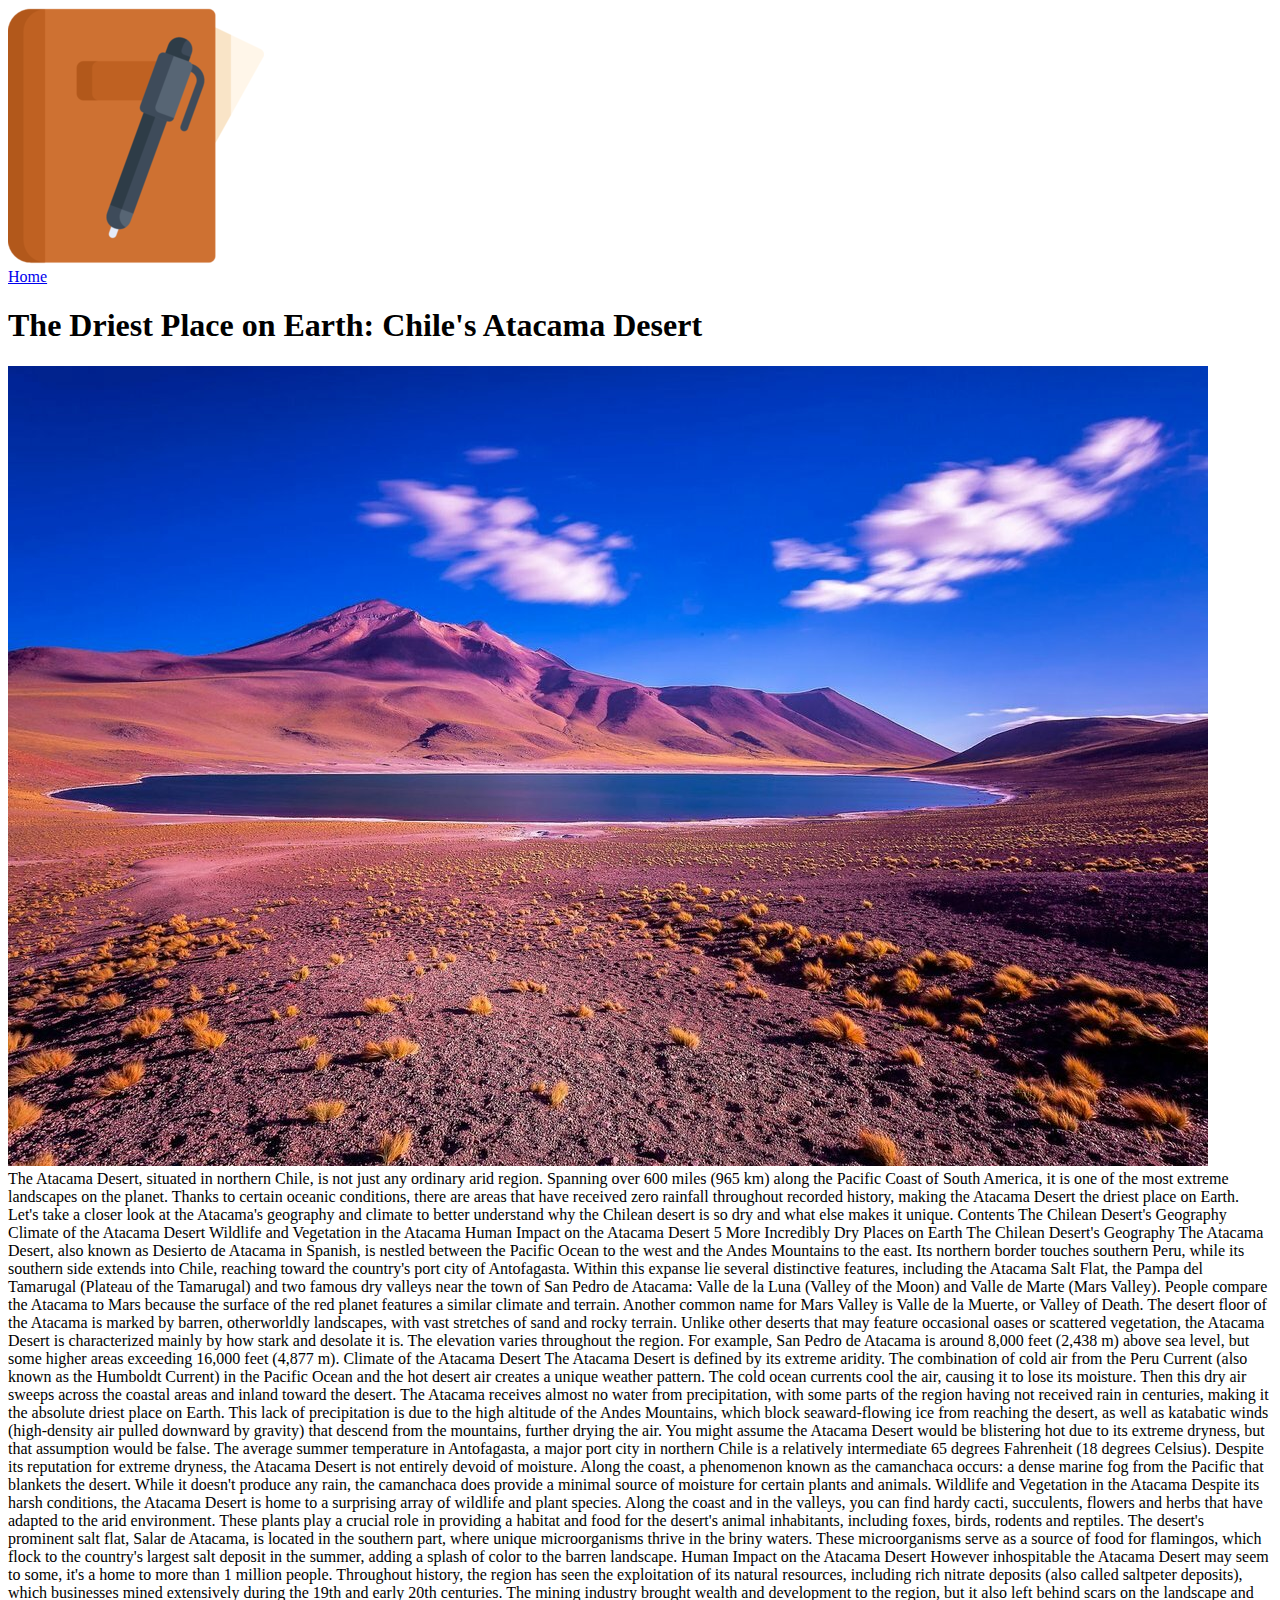
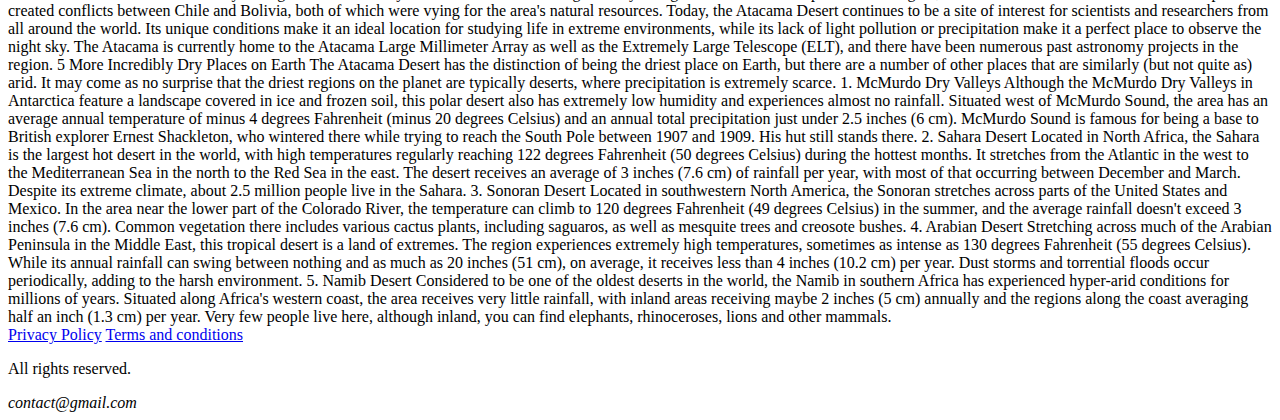
<file: Homework1/articles/desert.html>
<!DOCTYPE html>
<html lang="en">
<head>
    <meta charset="UTF-8">
    <meta name="viewport" content="width=device-width, initial-scale=1.0">
    <title>The Driest Place on Earth: Chile's Atacama Desert</title>
</head>
<body>
<header>
  <img src="../images/logo.ico" alt="Logo"/>
  <nav>
    <a href="/">Home</a>
  </nav>
</header>
<main>
  <h1>The Driest Place on Earth: Chile's Atacama Desert</h1>
  <img src="../images/desert.jpg" alt="Desert"/>
  <article>The Atacama Desert, situated in northern Chile, is not just any ordinary arid region. Spanning over 600 miles (965 km) along the Pacific Coast of South America, it is one of the most extreme landscapes on the planet. Thanks to certain oceanic conditions, there are areas that have received zero rainfall throughout recorded history, making the Atacama Desert the driest place on Earth.

    Let's take a closer look at the Atacama's geography and climate to better understand why the Chilean desert is so dry and what else makes it unique.

    Contents
    The Chilean Desert's Geography
    Climate of the Atacama Desert
    Wildlife and Vegetation in the Atacama
    Human Impact on the Atacama Desert
    5 More Incredibly Dry Places on Earth
    The Chilean Desert's Geography
    The Atacama Desert, also known as Desierto de Atacama in Spanish, is nestled between the Pacific Ocean to the west and the Andes Mountains to the east. Its northern border touches southern Peru, while its southern side extends into Chile, reaching toward the country's port city of Antofagasta.

    Within this expanse lie several distinctive features, including the Atacama Salt Flat, the Pampa del Tamarugal (Plateau of the Tamarugal) and two famous dry valleys near the town of San Pedro de Atacama: Valle de la Luna (Valley of the Moon) and Valle de Marte (Mars Valley).

    People compare the Atacama to Mars because the surface of the red planet features a similar climate and terrain. Another common name for Mars Valley is Valle de la Muerte, or Valley of Death.

    The desert floor of the Atacama is marked by barren, otherworldly landscapes, with vast stretches of sand and rocky terrain. Unlike other deserts that may feature occasional oases or scattered vegetation, the Atacama Desert is characterized mainly by how stark and desolate it is.

    The elevation varies throughout the region. For example, San Pedro de Atacama is around 8,000 feet (2,438 m) above sea level, but some higher areas exceeding 16,000 feet (4,877 m).

    Climate of the Atacama Desert
    The Atacama Desert is defined by its extreme aridity. The combination of cold air from the Peru Current (also known as the Humboldt Current) in the Pacific Ocean and the hot desert air creates a unique weather pattern. The cold ocean currents cool the air, causing it to lose its moisture. Then this dry air sweeps across the coastal areas and inland toward the desert.

    The Atacama receives almost no water from precipitation, with some parts of the region having not received rain in centuries, making it the absolute driest place on Earth.

    This lack of precipitation is due to the high altitude of the Andes Mountains, which block seaward-flowing ice from reaching the desert, as well as katabatic winds (high-density air pulled downward by gravity) that descend from the mountains, further drying the air.

    You might assume the Atacama Desert would be blistering hot due to its extreme dryness, but that assumption would be false. The average summer temperature in Antofagasta, a major port city in northern Chile is a relatively intermediate 65 degrees Fahrenheit (18 degrees Celsius).

    Despite its reputation for extreme dryness, the Atacama Desert is not entirely devoid of moisture.

    Along the coast, a phenomenon known as the camanchaca occurs: a dense marine fog from the Pacific that blankets the desert. While it doesn't produce any rain, the camanchaca does provide a minimal source of moisture for certain plants and animals.

    Wildlife and Vegetation in the Atacama
    Despite its harsh conditions, the Atacama Desert is home to a surprising array of wildlife and plant species.

    Along the coast and in the valleys, you can find hardy cacti, succulents, flowers and herbs that have adapted to the arid environment. These plants play a crucial role in providing a habitat and food for the desert's animal inhabitants, including foxes, birds, rodents and reptiles.

    The desert's prominent salt flat, Salar de Atacama, is located in the southern part, where unique microorganisms thrive in the briny waters. These microorganisms serve as a source of food for flamingos, which flock to the country's largest salt deposit in the summer, adding a splash of color to the barren landscape.

    Human Impact on the Atacama Desert
    However inhospitable the Atacama Desert may seem to some, it's a home to more than 1 million people. Throughout history, the region has seen the exploitation of its natural resources, including rich nitrate deposits (also called saltpeter deposits), which businesses mined extensively during the 19th and early 20th centuries.

    The mining industry brought wealth and development to the region, but it also left behind scars on the landscape and created conflicts between Chile and Bolivia, both of which were vying for the area's natural resources.

    Today, the Atacama Desert continues to be a site of interest for scientists and researchers from all around the world. Its unique conditions make it an ideal location for studying life in extreme environments, while its lack of light pollution or precipitation make it a perfect place to observe the night sky.

    The Atacama is currently home to the Atacama Large Millimeter Array as well as the Extremely Large Telescope (ELT), and there have been numerous past astronomy projects in the region.

    5 More Incredibly Dry Places on Earth
    The Atacama Desert has the distinction of being the driest place on Earth, but there are a number of other places that are similarly (but not quite as) arid. It may come as no surprise that the driest regions on the planet are typically deserts, where precipitation is extremely scarce.

    1. McMurdo Dry Valleys
    Although the McMurdo Dry Valleys in Antarctica feature a landscape covered in ice and frozen soil, this polar desert also has extremely low humidity and experiences almost no rainfall. Situated west of McMurdo Sound, the area has an average annual temperature of minus 4 degrees Fahrenheit (minus 20 degrees Celsius) and an annual total precipitation just under 2.5 inches (6 cm).

    McMurdo Sound is famous for being a base to British explorer Ernest Shackleton, who wintered there while trying to reach the South Pole between 1907 and 1909. His hut still stands there.

    2. Sahara Desert
    Located in North Africa, the Sahara is the largest hot desert in the world, with high temperatures regularly reaching 122 degrees Fahrenheit (50 degrees Celsius) during the hottest months. It stretches from the Atlantic in the west to the Mediterranean Sea in the north to the Red Sea in the east.

    The desert receives an average of 3 inches (7.6 cm) of rainfall per year, with most of that occurring between December and March. Despite its extreme climate, about 2.5 million people live in the Sahara.

    3. Sonoran Desert
    Located in southwestern North America, the Sonoran stretches across parts of the United States and Mexico. In the area near the lower part of the Colorado River, the temperature can climb to 120 degrees Fahrenheit (49 degrees Celsius) in the summer, and the average rainfall doesn't exceed 3 inches (7.6 cm).

    Common vegetation there includes various cactus plants, including saguaros, as well as mesquite trees and creosote bushes.

    4. Arabian Desert
    Stretching across much of the Arabian Peninsula in the Middle East, this tropical desert is a land of extremes. The region experiences extremely high temperatures, sometimes as intense as 130 degrees Fahrenheit (55 degrees Celsius).

    While its annual rainfall can swing between nothing and as much as 20 inches (51 cm), on average, it receives less than 4 inches (10.2 cm) per year. Dust storms and torrential floods occur periodically, adding to the harsh environment.

    5. Namib Desert
    Considered to be one of the oldest deserts in the world, the Namib in southern Africa has experienced hyper-arid conditions for millions of years. Situated along Africa's western coast, the area receives very little rainfall, with inland areas receiving maybe 2 inches (5 cm) annually and the regions along the coast averaging half an inch (1.3 cm) per year.

    Very few people live here, although inland, you can find elephants, rhinoceroses, lions and other mammals.</article>
</main>
<footer>
  <a href="#">Privacy Policy</a>
  <a href="#">Terms and conditions</a>
  <p>All rights reserved.</p>
  <address>contact@gmail.com</address>
</footer>
</body>
</html>
</file>
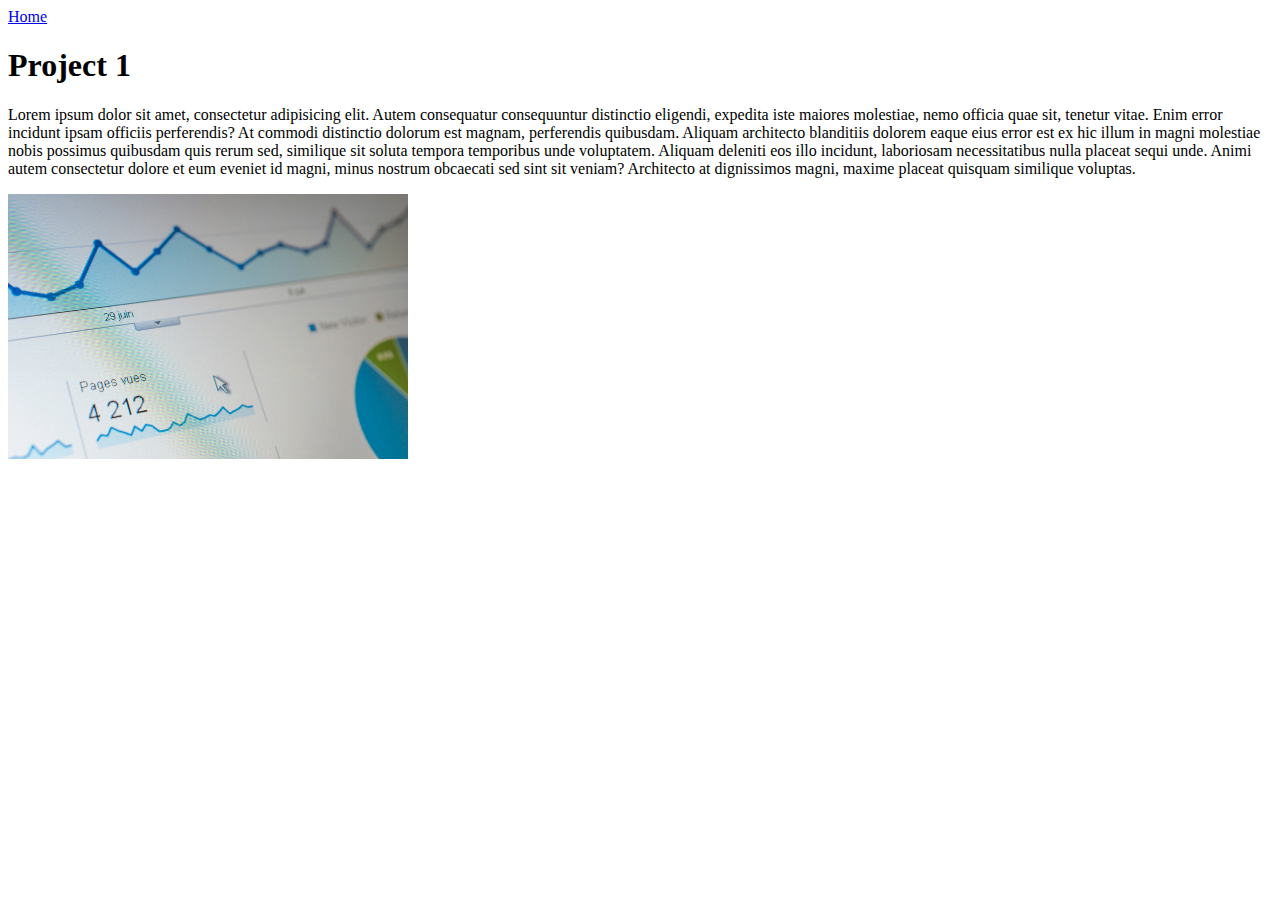
<file: Homework3/projects/project1.html>
<!DOCTYPE html>
<html lang="en">
<head>
    <meta charset="UTF-8">
    <meta name="viewport" content="width=device-width, initial-scale=1.0">
    <title>Project1</title>
</head>
<body>
<a href="../index.html">Home</a>
    <h1>Project 1</h1>
    <p>Lorem ipsum dolor sit amet, consectetur adipisicing elit. Autem consequatur consequuntur distinctio eligendi, expedita iste maiores molestiae, nemo officia quae sit, tenetur vitae. Enim error incidunt ipsam officiis perferendis? At commodi distinctio dolorum est magnam, perferendis quibusdam. Aliquam architecto blanditiis dolorem eaque eius error est ex hic illum in magni molestiae nobis possimus quibusdam quis rerum sed, similique sit soluta tempora temporibus unde voluptatem. Aliquam deleniti eos illo incidunt, laboriosam necessitatibus nulla placeat sequi unde. Animi autem consectetur dolore et eum eveniet id magni, minus nostrum obcaecati sed sint sit veniam? Architecto at dignissimos magni, maxime placeat quisquam similique voluptas.</p>
    <img src="../images/project1.jpg" alt="project1" width="400"/>
</body>
</html>
</file>
<file: Homework3/style.css>
:root {
    --color-50: #FCF8F0;
    --color-100: #F8EFDC;
    --color-200: #ECD3A7;
    --color-300: #E6C28B;
    --color-400: #DBA25C;
    --color-500: #D2893D;
    --color-600: #C47332;
    --color-700: #A35A2B;
    --color-800: #834929;
    --color-900: #6A3D24;
    --color-950: #391E11;
}

* {
    box-sizing: border-box;
}

body, p, h1, h2, h3 {
    margin: 0;
}

a {
    text-decoration: none;
    color: inherit;
}

body {
    font-family: 'Poppins', 'sans-serif';
    font-weight: 400;
    background: var(--color-100);
    color: var(--color-950);
}

.nav {
    position: fixed;
    left: 0;
    top: 0;
    width: 100%;
    padding: 0 1.5rem;
    min-height: 4rem;
    background-color: var(--color-200);
    display: flex;
    justify-content: center;
    align-items: center;
}

.nav-links {
    list-style: none;
    margin: 0;
    padding: 0;
    display: flex;
    gap: 1rem;
    justify-content: center;
}

.nav-link {
    position: relative;
    font-weight: 500;
}

.nav-link::after {
    content: '';
    position: absolute;
    left: 0;
    bottom: -6px;
    width: 100%;
    height: 3px;
    background: var(--color-900);
    border-radius: 5px;
    transform-origin: right;
    transform: scaleX(0);
    transition: transform .5s;
}

.nav-link:hover::after {
    transform-origin: left;
    transform: scaleX(1);
}

.main {
    padding-top: 5rem;
}

.hero {
    min-height: 50vh;
    display: flex;
    justify-content: space-between;
    padding: 0 10rem;
}

.hero-wrapper {
    display: flex;
    align-items: center;
    padding: 0 2rem;
}

.hero-img-container {
    max-width: 500px;
}

.hero-img {
    max-width: 100%;
    border-radius: 10px;
}

.hero-cta {
    margin-top: 1rem;
}

.hero-text {
    display: flex;
    flex-direction: column;
    align-items: center;
    justify-content: center;
}

.cta {
    display: inline-block;
    padding: 1rem;
    border-radius: 8px;
    font-weight: 500;
    color: var(--color-50);
}

.cta-primary {
    background-color: var(--color-500);
    transition: background-color 0.1s ease-in-out;
}

.cta-primary:hover {
    background-color: var(--color-600);
}

#about {
    margin-top: 30px;
    margin-left: 5%;
    width: 90%;
    text-align: center;
    align-items: center;
    justify-content: center;
}

#services {
    text-align: center;
    align-items: center;
    justify-content: center;
    padding: 30px 100px;
}

.services-container {
    display: flex;
    justify-content: space-between;
}

@media screen and (max-width: 1200px) {
    .services-container {
        flex-direction: column;
        align-items: center;
        justify-content: center;
        padding: 30px 0;
    }
}

.services-container article{
    margin-top: 30px;
    padding-top: 10px;
    box-shadow: 1px 1px 25px var(--color-950);
    width: 400px;
    height: 170px;
    overflow: hidden;
    position: relative;
}

.text-wrapper{
    width: 100%;
    height: 0;
    box-sizing: border-box;
    position: absolute;
    bottom: 0;
    background-color: var(--color-800);
    transition: height .5s;
    display: flex;
    align-items: center;
    justify-content: center;
    text-align: center;
}

.text-wrapper p{
    visibility: hidden;
    opacity: 0;
    transition: visibility 0s, opacity 0.5s linear;
    margin: 0;
}

.services-container article:hover{
    cursor: pointer;
}

.services-container article:hover .text-wrapper{
    height: 170px;
}

.services-container article:hover .text-wrapper p{
    visibility: visible;
    opacity: 1;
}
</file>
